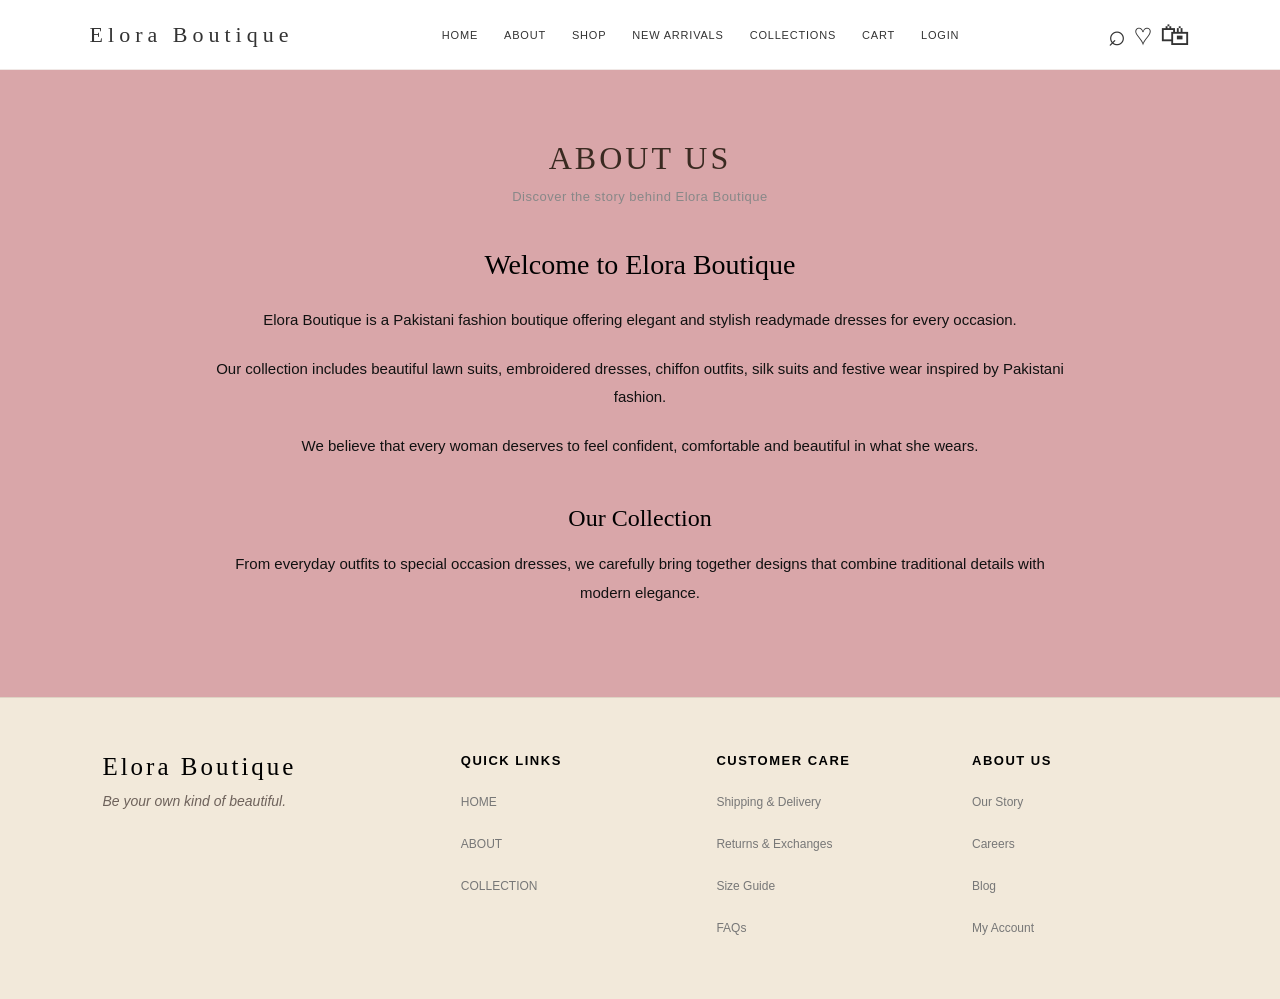
<file: frontend/about.html>
<!DOCTYPE html>
<html lang="en">
<head>
    <meta charset="UTF-8">
    <meta name="viewport" content="width=device-width, initial-scale=1.0">
    <title>About Us | Elora Boutique</title>
    <link rel="stylesheet" href="style.css">
    <link rel="stylesheet" href="about.css">
</head>

<body>

    <nav>
        <span class="nav-logo">Elora Boutique</span>

        <div class="menu">
            <a href="index.html">HOME</a>
            <a href="about.html">ABOUT</a>
            <a href="products.html">SHOP</a>
            <a href="new-arrivals.html">NEW ARRIVALS</a>
            <a href="collection.html">COLLECTIONS</a>
            <a href="cart.html">CART</a>
            <a href="login.html">LOGIN</a>
        </div>

        <div class="nav-icons">⌕ ♡ 🛍</div>
    </nav>


    <section class="about-section">

        <div class="section-title">
            <h1>ABOUT US</h1>
            <p>Discover the story behind Elora Boutique</p>
        </div>

        <div class="about-content">

            <div class="about-text">
                <h2>Welcome to Elora Boutique</h2>

                <p>
                    Elora Boutique is a Pakistani fashion boutique
                    offering elegant and stylish readymade dresses
                    for every occasion.
                </p>

                <p>
                    Our collection includes beautiful lawn suits,
                    embroidered dresses, chiffon outfits, silk suits
                    and festive wear inspired by Pakistani fashion.
                </p>

                <p>
                    We believe that every woman deserves to feel
                    confident, comfortable and beautiful in what she wears.
                </p>

                <h3>Our Collection</h3>

                <p>
                    From everyday outfits to special occasion dresses,
                    we carefully bring together designs that combine
                    traditional details with modern elegance.
                </p>

            </div>

        </div>

    </section>


    <footer>
        <div class="footer-brand">
            <h2>Elora Boutique</h2>
            <p>Be your own kind of beautiful.</p>
        </div>

        <div class="footer-links">
            <h4>QUICK LINKS</h4>
            <a href="index.html">HOME</a>
            <a href="about.html">ABOUT</a>
            <a href="collection.html">COLLECTION</a>
        </div>

        <div class="footer-links">
            <h4>CUSTOMER CARE</h4>
            <p>Shipping & Delivery</p>
            <p>Returns & Exchanges</p>
            <p>Size Guide</p>
            <p>FAQs</p>
        </div>

        <div class="footer-links">
            <h4>ABOUT US</h4>
            <p>Our Story</p>
            <p>Careers</p>
            <p>Blog</p>
            <a href="login.html">My Account</a>
        </div>
    </footer>

</body>
</html>
</file>
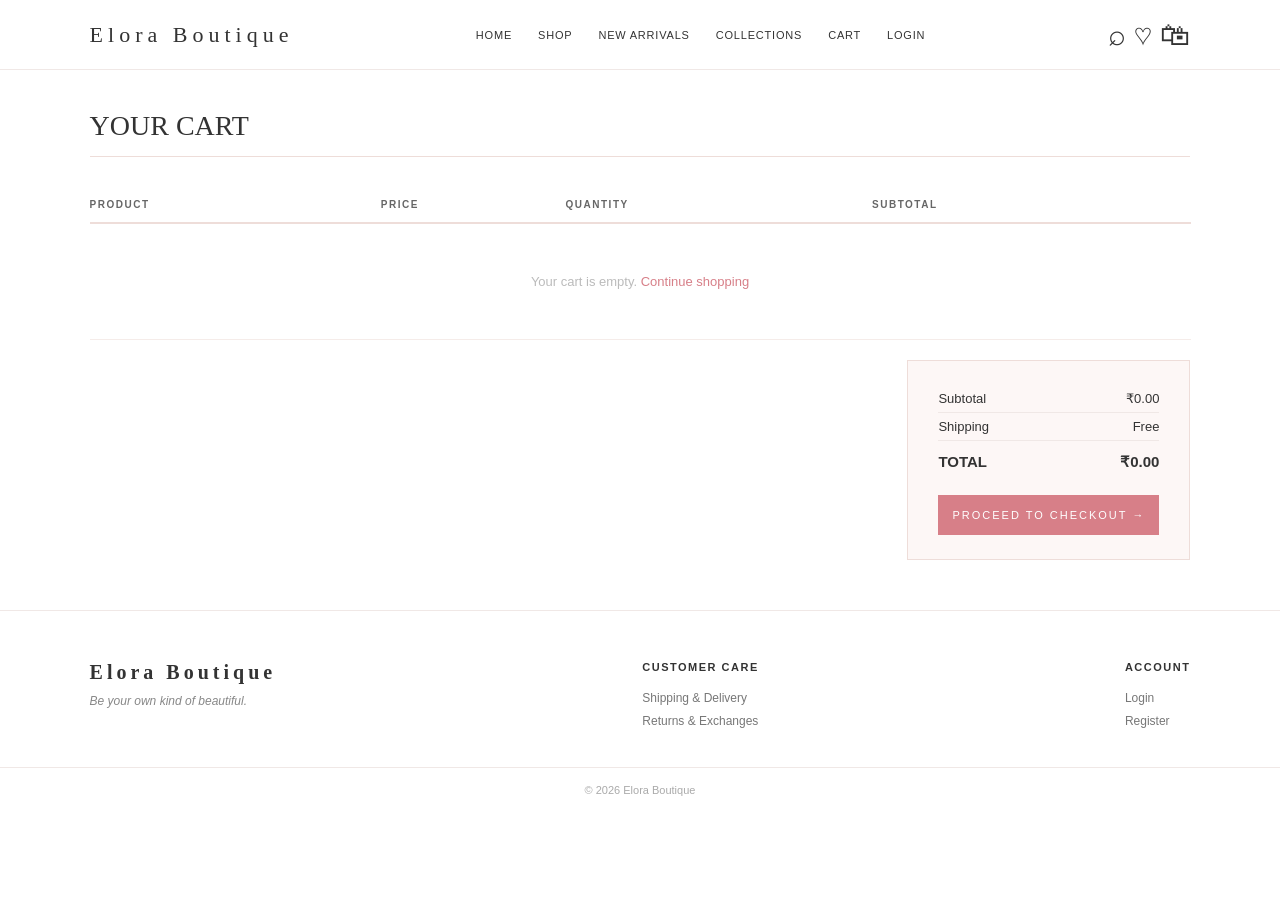
<file: frontend/cart.html>
﻿<!DOCTYPE html>
<html lang="en">
<head>
    <meta charset="UTF-8">
    <meta name="viewport" content="width=device-width, initial-scale=1.0">
    <title>Elora Boutique - Cart</title>
    <link rel="stylesheet" href="style.css">
</head>
<body>



<nav>
    <span class="nav-logo">Elora Boutique</span>
    <div class="menu">
        <a href="index.html">HOME</a>
        <a href="products.html">SHOP</a>
        <a href="products.html">NEW ARRIVALS</a>
        <a href="products.html">COLLECTIONS</a>
        <a href="cart.html">CART</a>
        <a href="login.html" id="authLink">LOGIN</a>
    </div>
    <div class="nav-icons">⌕ ♡ 🛍</div>
</nav>

<div class="page-header">
    <h2>YOUR CART</h2>
</div>

<div class="cart-section">
    <table class="cart-table">
        <thead>
            <tr>
                <th>PRODUCT</th>
                <th>PRICE</th>
                <th>QUANTITY</th>
                <th>SUBTOTAL</th>
                <th></th>
            </tr>
        </thead>
        <tbody id="cartBody"></tbody>
    </table>

    <div class="cart-total-row">
        <div class="cart-total-box">
            <div class="total-line">
                <span>Subtotal</span>
                <span id="cartTotal">₹0.00</span>
            </div>
            <div class="total-line">
                <span>Shipping</span>
                <span>Free</span>
            </div>
            <div class="total-line">
                <span>TOTAL</span>
                <span id="cartTotalFinal">₹0.00</span>
            </div>
            <button class="checkout-btn" onclick="window.location.href='checkout.html'">PROCEED TO CHECKOUT →</button>
        </div>
    </div>
</div>

<footer>
    <div class="footer-brand">
        <h2>Elora Boutique</h2>
        <p>Be your own kind of beautiful.</p>
    </div>
    <div class="footer-links">
        <h4>CUSTOMER CARE</h4>
        <p>Shipping & Delivery</p>
        <p>Returns & Exchanges</p>
    </div>
    <div class="footer-links">
        <h4>ACCOUNT</h4>
        <a href="login.html">Login</a>
        <a href="register.html">Register</a>
    </div>
</footer>
<div class="footer-bottom">&copy; 2026 Elora Boutique</div>

<script src="script.js"></script>
<script>
    updateNav();
    loadCart();
</script>

</body>
</html>
</file>
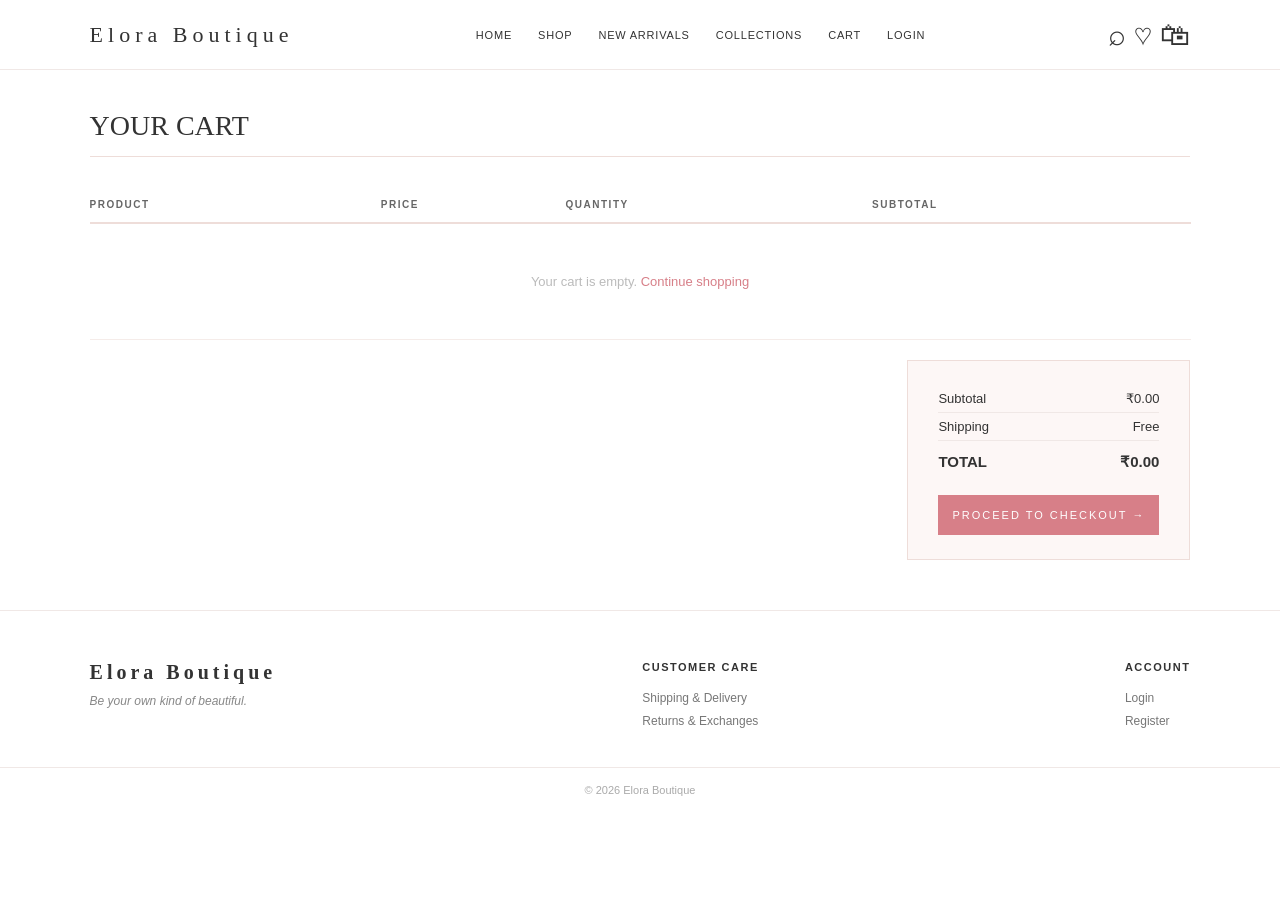
<file: frontend/checkout.html>
﻿<!DOCTYPE html>
<html lang="en">
<head>
    <meta charset="UTF-8">
    <meta name="viewport" content="width=device-width, initial-scale=1.0">
    <title>Elora Boutique- Checkout</title>
    <link rel="stylesheet" href="style.css">
</head>
<body>



<nav>
    <span class="nav-logo">Elora Boutique</span>
    <div class="menu">
        <a href="index.html">HOME</a>
        <a href="products.html">SHOP</a>
        <a href="products.html">NEW ARRIVALS</a>
        <a href="products.html">COLLECTIONS</a>
        <a href="cart.html">CART</a>
        <a href="login.html" id="authLink">LOGIN</a>
    </div>
    <div class="nav-icons">⌕ ♡ 🛍</div>
</nav>

<div class="page-header">
    <h2>CHECKOUT</h2>
</div>

<div id="checkoutForm">
    <div class="checkout-grid">

        <div class="checkout-form-wrap">
            <form onsubmit="placeOrder(event)">

                <h3>SHIPPING INFORMATION</h3>

                <div class="form-row">
                    <div class="form-group">
                        <label>FIRST NAME</label>
                        <input type="text" id="firstName" placeholder="Jane" required>
                    </div>
                    <div class="form-group">
                        <label>LAST NAME</label>
                        <input type="text" id="lastName" placeholder="Doe" required>
                    </div>
                </div>

                <div class="form-group">
                    <label>EMAIL ADDRESS</label>
                    <input type="email" id="checkoutEmail" placeholder="jane@example.com" required>
                </div>

                <div class="form-group">
                    <label>STREET ADDRESS</label>
                    <input type="text" id="address" placeholder="123 Main Street" required>
                </div>

                <div class="form-row">
                    <div class="form-group">
                        <label>CITY</label>
                        <input type="text" id="city" placeholder="New York" required>
                    </div>
                    <div class="form-group">
                        <label>ZIP CODE</label>
                        <input type="text" id="zip" placeholder="10001" required>
                    </div>
                </div>

                <h3 style="margin-top: 28px;">PAYMENT</h3>

                <div class="form-group">
                    <label>CARD NUMBER</label>
                    <input type="text" placeholder="•••• •••• •••• ••••" maxlength="19">
                </div>

                <div class="form-row">
                    <div class="form-group">
                        <label>EXPIRY DATE</label>
                        <input type="text" placeholder="MM / YY">
                    </div>
                    <div class="form-group">
                        <label>CVV</label>
                        <input type="text" placeholder="•••" maxlength="4">
                    </div>
                </div>

                <button type="submit" class="place-order-btn">PLACE ORDER →</button>

            </form>
        </div>

        <div class="checkout-summary">
            <h3>ORDER SUMMARY</h3>
            <div id="orderSummary"></div>
            <div class="summary-total">
                <span>TOTAL</span>
                <span id="summaryTotal">₹0.00</span>
            </div>
        </div>

    </div>
</div>

<div id="successMessage" class="success-box">
    <div class="success-icon">✓</div>
    <h2>ORDER PLACED!</h2>
    <p>Thank you for shopping with Elora Boutique.<br>Your order is being prepared with care.</p>
    <button onclick="window.location.href='index.html'">CONTINUE SHOPPING →</button>
</div>

<footer>
    <div class="footer-brand">
        <h2>Elora Boutique</h2>
        <p>Be your own kind of beautiful.</p>
    </div>
    <div class="footer-links">
        <h4>CUSTOMER CARE</h4>
        <p>Shipping & Delivery</p>
        <p>Returns & Exchanges</p>
    </div>
    <div class="footer-links">
        <h4>ACCOUNT</h4>
        <a href="login.html">Login</a>
        <a href="register.html">Register</a>
    </div>
</footer>
<div class="footer-bottom">&copy; 2026 ShopEasy</div>

<script src="script.js"></script>
<script>
    updateNav();
    loadCheckoutSummary();
</script>

</body>
</html>
</file>
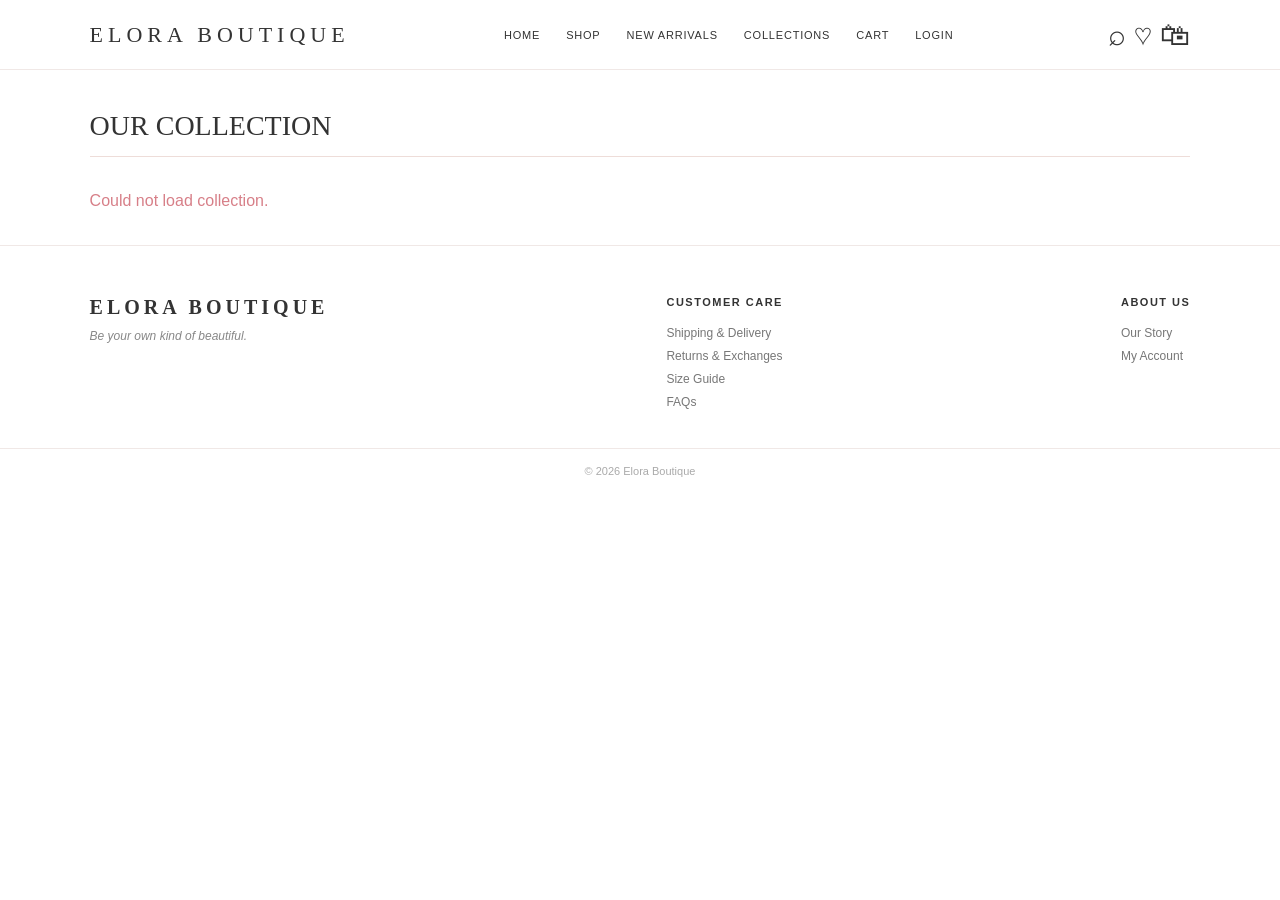
<file: frontend/collection.html>
<!DOCTYPE html>
<html lang="en">
<head>
    <meta charset="UTF-8">
    <meta name="viewport" content="width=device-width, initial-scale=1.0">
    <title>Elora Boutique - Collection</title>
    <link rel="stylesheet" href="style.css">
</head>
<body>

    

    <nav>
        <span class="nav-logo">ELORA BOUTIQUE</span>

        <div class="menu">
            <a href="index.html">HOME</a>         
            <a href="products.html">SHOP</a>
            <a href="products.html">NEW ARRIVALS</a>
            <a href="collection.html">COLLECTIONS</a>
            <a href="cart.html">CART</a>
            <a href="login.html" id="authLink">LOGIN</a>
        </div>

        <div class="nav-icons">⌕ ♡ 🛍</div>
    </nav>

    <div class="page-header">
        <h2>OUR COLLECTION</h2>
        
    </div>

    <section>
        <div id="collectionGrid" class="all-products-grid">
            <p style="color:#bbb;">Loading collection...</p>
        </div>
    </section>

    <footer>
        <div class="footer-brand">
            <h2>ELORA BOUTIQUE</h2>
            <p>Be your own kind of beautiful.</p>
        </div>

        <div class="footer-links">
            <h4>CUSTOMER CARE</h4>
            <p>Shipping & Delivery</p>
            <p>Returns & Exchanges</p>
            <p>Size Guide</p>
            <p>FAQs</p>
        </div>

        <div class="footer-links">
            <h4>ABOUT US</h4>
            <p>Our Story</p>
            <p>My Account</p>
        </div>
    </footer>

    <div class="footer-bottom">
        &copy; 2026 Elora Boutique
    </div>

    <script src="script.js"></script>

    <script>
    updateNav();
    loadCollectionProducts();
    </script>

</body>
</html>
</file>
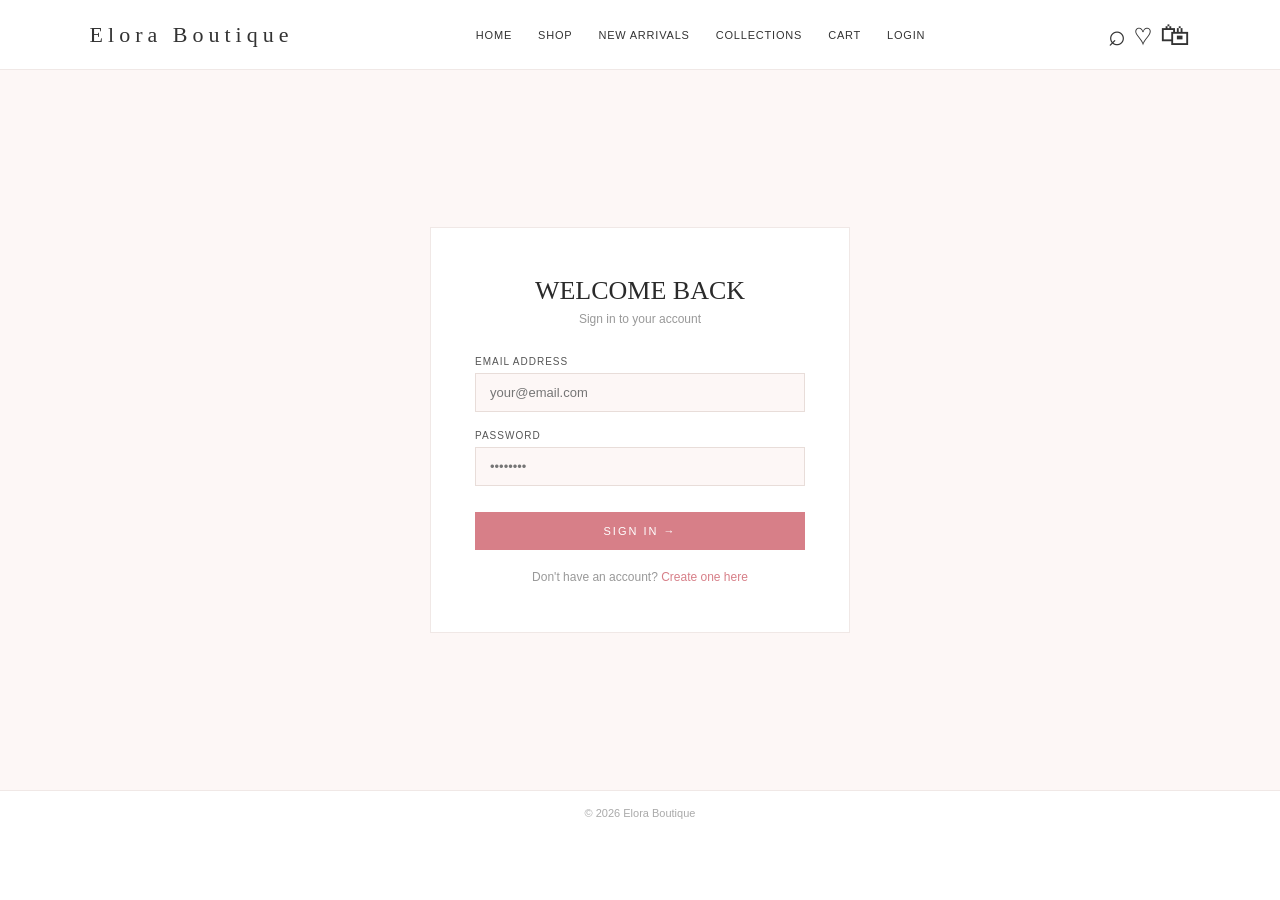
<file: frontend/login.html>
﻿<!DOCTYPE html>
<html lang="en">
<head>
    <meta charset="UTF-8">
    <meta name="viewport" content="width=device-width, initial-scale=1.0">
    <title>Elora Boutique - Login</title>
    <link rel="stylesheet" href="style.css">
</head>
<body>



<nav>
    <span class="nav-logo">Elora Boutique</span>
    <div class="menu">
        <a href="index.html">HOME</a>
        <a href="products.html">SHOP</a>
        <a href="products.html">NEW ARRIVALS</a>
        <a href="products.html">COLLECTIONS</a>
        <a href="cart.html">CART</a>
        <a href="login.html" id="authLink">LOGIN</a>
    </div>
    <div class="nav-icons">⌕ ♡ 🛍</div>
</nav>

<div class="auth-section">
    <div class="auth-card">
        <h2>WELCOME BACK</h2>
        <p class="auth-sub">Sign in to your account</p>

        <div id="message"></div>

        <form onsubmit="loginUser(event)">
            <div class="form-group">
                <label>EMAIL ADDRESS</label>
                <input type="email" id="email" placeholder="your@email.com" required>
            </div>
            <div class="form-group">
                <label>PASSWORD</label>
                <input type="password" id="password" placeholder="••••••••" required>
            </div>
            <button type="submit" class="auth-btn">SIGN IN →</button>
        </form>

        <p class="auth-link">
            Don't have an account? <a href="register.html">Create one here</a>
        </p>
    </div>
</div>

<div class="footer-bottom">&copy; 2026 Elora Boutique</div>

<script src="script.js"></script>
<script>
    updateNav();
</script>

</body>
</html>
</file>
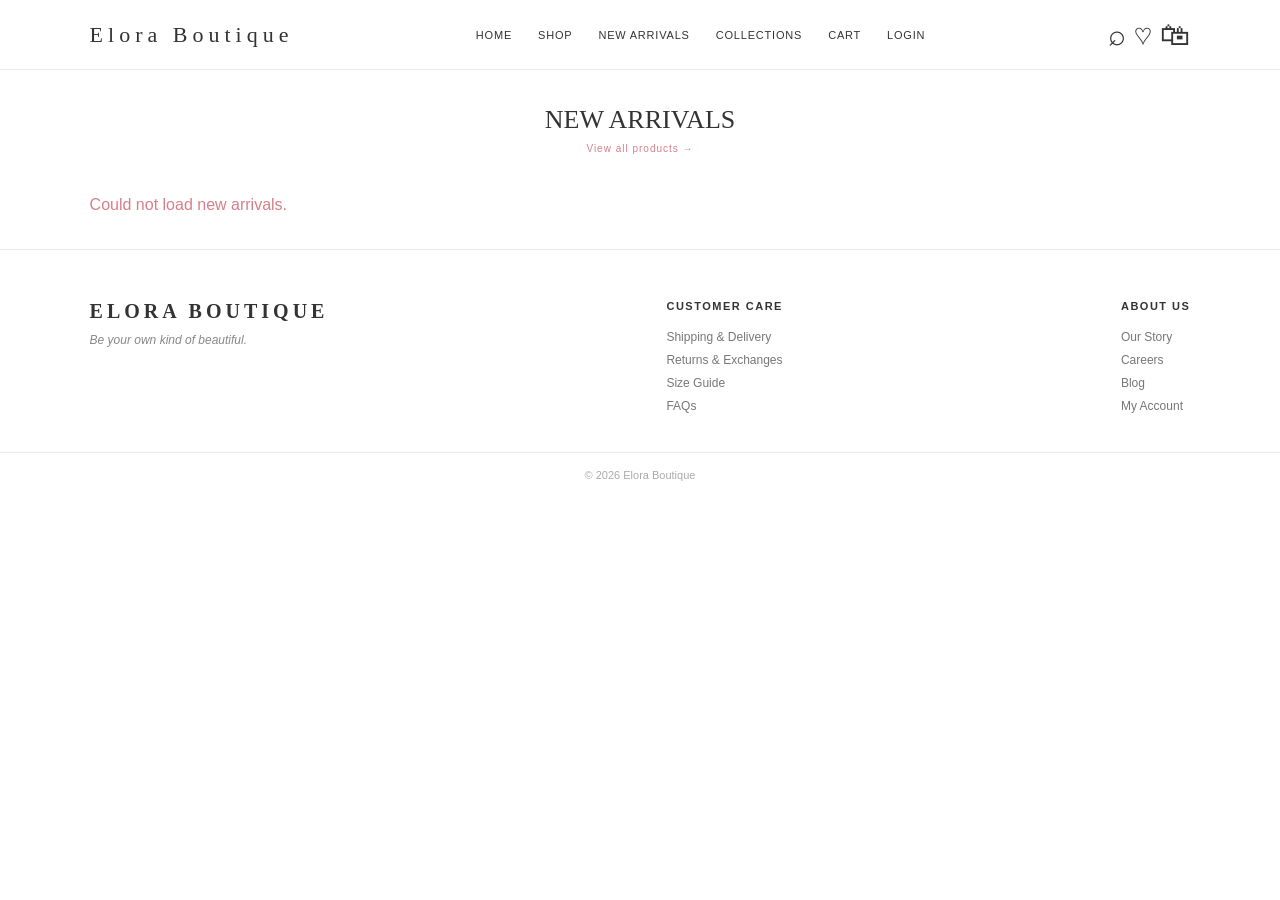
<file: frontend/New-Arrivals.html>
<!DOCTYPE html>
<html lang="en">

<head>
    <meta charset="UTF-8">
    <meta name="viewport" content="width=device-width, initial-scale=1.0">

    <title>Elora Boutique - New Arrivals</title>

    <link rel="stylesheet" href="style.css">
</head>

<body>

    <!-- NAVBAR -->
    <nav>
        <span class="nav-logo">Elora Boutique</span>

        <div class="menu">
            <a href="index.html">HOME</a>
            <a href="products.html">SHOP</a>
            <a href="new-arrivals.html">NEW ARRIVALS</a>
            <a href="collection.html">COLLECTIONS</a>
            <a href="cart.html">CART</a>
            <a href="login.html" id="authLink">LOGIN</a>
        </div>

        <div class="nav-icons">
            ⌕ ♡ 🛍
        </div>
    </nav>


    <!-- NEW ARRIVALS PRODUCTS -->
    <section>

        <div class="section-title-row">

            <h2>NEW ARRIVALS</h2>

            <a href="products.html">
                View all products →
            </a>

        </div>


        <div id="newArrivalsGrid" class="all-products-grid">

            <p style="color:#bbb;">
                Loading new arrivals...
            </p>

        </div>

    </section>


    <!-- FOOTER -->
    <footer>

        <div class="footer-brand">

            <h2>ELORA BOUTIQUE</h2>

            <p>
                Be your own kind of beautiful.
            </p>

        </div>


        <div class="footer-links">

            <h4>CUSTOMER CARE</h4>

            <p>Shipping & Delivery</p>
            <p>Returns & Exchanges</p>
            <p>Size Guide</p>
            <p>FAQs</p>

        </div>


        <div class="footer-links">

            <h4>ABOUT US</h4>

            <p>Our Story</p>
            <p>Careers</p>
            <p>Blog</p>

            <a href="login.html">
                My Account
            </a>

        </div>

    </footer>


    <div class="footer-bottom">
        &copy; 2026 Elora Boutique
    </div>


    <!-- JAVASCRIPT -->
    <script src="script.js"></script>

    <script>
        updateNav();
        loadNewArrivalsProducts();
    </script>

</body>

</html>
</file>
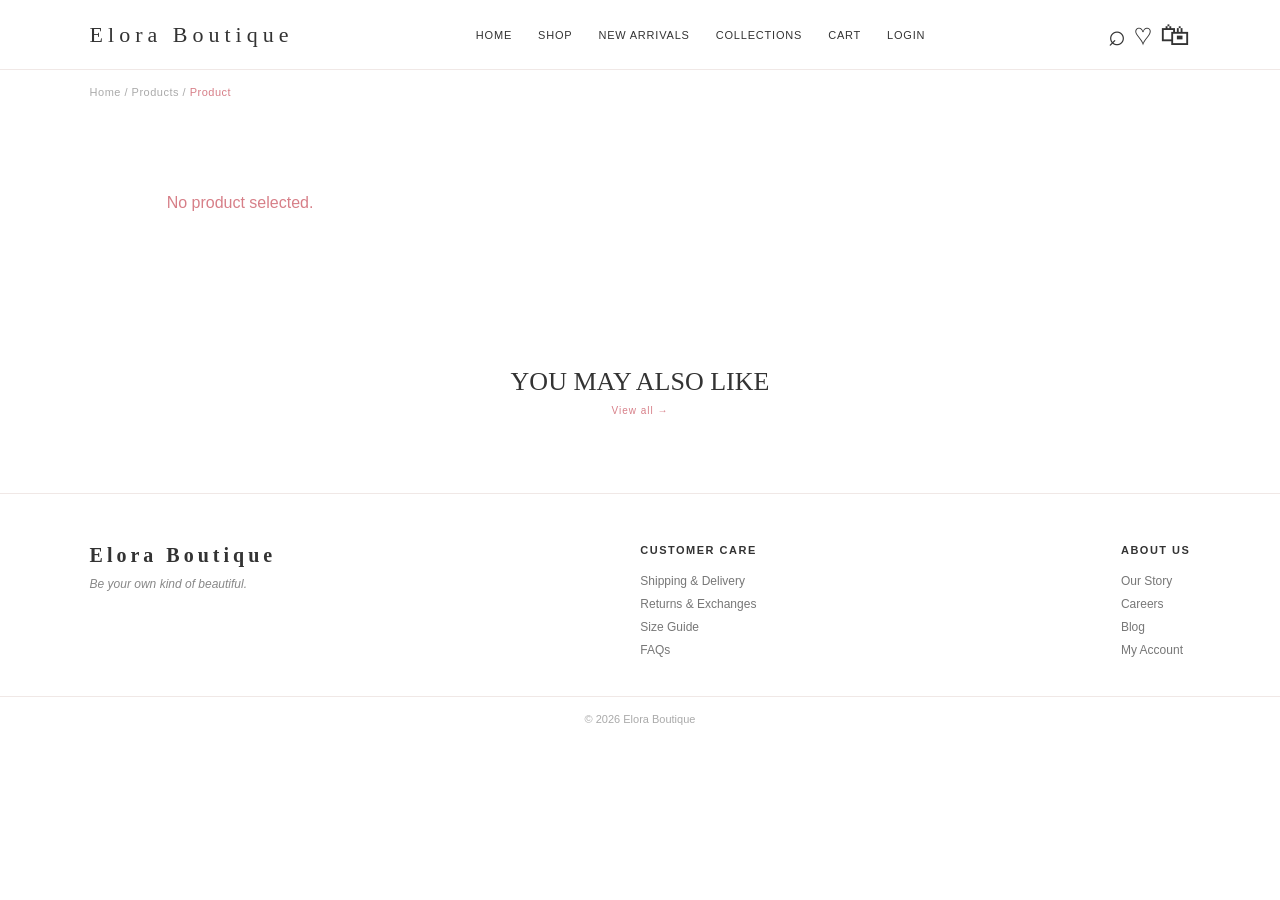
<file: frontend/product.html>
﻿<!DOCTYPE html>
<html lang="en">
<head>
    <meta charset="UTF-8">
    <meta name="viewport" content="width=device-width, initial-scale=1.0">
    <title>Elora Boutique- Product</title>
    <link rel="stylesheet" href="style.css">
</head>
<body>



<nav>
    <span class="nav-logo">Elora Boutique</span>
    <div class="menu">
        <a href="index.html">HOME</a>
        <a href="products.html">SHOP</a>
        <a href="products.html">NEW ARRIVALS</a>
        <a href="products.html">COLLECTIONS</a>
        <a href="cart.html">CART</a>
        <a href="login.html" id="authLink">LOGIN</a>
    </div>
    <div class="nav-icons">⌕ ♡ 🛍</div>
</nav>

<div class="breadcrumb">
    <a href="index.html">Home</a> / <a href="products.html">Products</a> / <span id="breadcrumbName">Product</span>
</div>

<div class="product-view" id="productView">
    <p style="color:#bbb; padding: 60px 7%;">Loading product...</p>
</div>

<section>
    <div class="section-title-row">
        <h2>YOU MAY ALSO LIKE</h2>
        <a href="products.html">View all →</a>
    </div>
    <div id="relatedGrid" class="products-grid"></div>
</section>

<footer>
    <div class="footer-brand">
        <h2>Elora Boutique</h2>
        <p>Be your own kind of beautiful.</p>
    </div>
    <div class="footer-links">
        <h4>CUSTOMER CARE</h4>
        <p>Shipping & Delivery</p>
        <p>Returns & Exchanges</p>
        <p>Size Guide</p>
        <p>FAQs</p>
    </div>
    <div class="footer-links">
        <h4>ABOUT US</h4>
        <p>Our Story</p>
        <p>Careers</p>
        <p>Blog</p>
        <a href="login.html">My Account</a>
    </div>
</footer>
<div class="footer-bottom">&copy; 2026 Elora Boutique</div>

<script src="script.js"></script>
<script>
    updateNav();
    loadProductDetail();
    loadRelatedProducts();
</script>

</body>
</html>
</file>
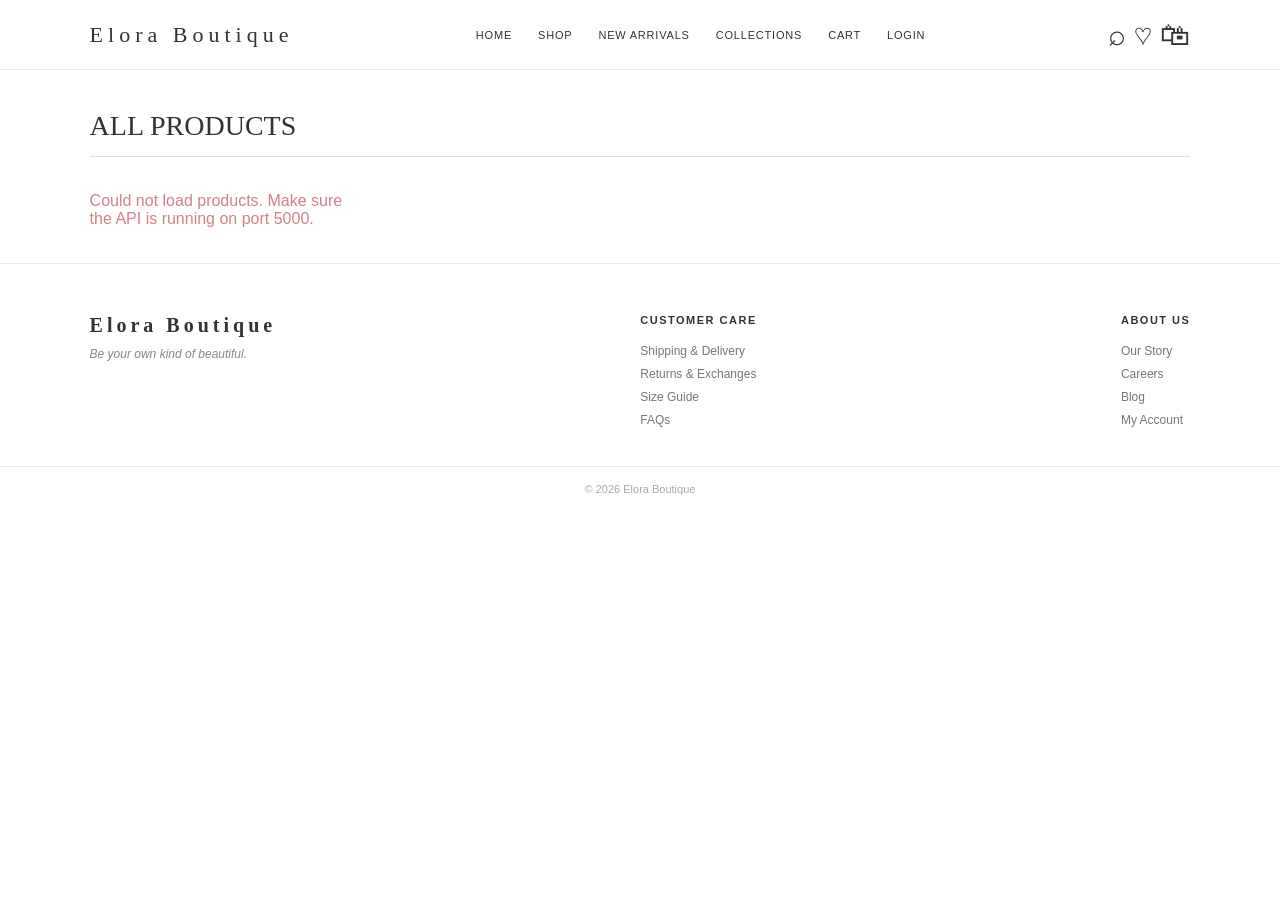
<file: frontend/products.html>
﻿<!DOCTYPE html>
<html lang="en">
<head>
    <meta charset="UTF-8">
    <meta name="viewport" content="width=device-width, initial-scale=1.0">
    <title>Elora Boutique - Products</title>
    <link rel="stylesheet" href="style.css">
</head>
<body>


<nav>
    <span class="nav-logo">Elora Boutique</span>
    <div class="menu">
        <a href="index.html">HOME</a>
        <a href="products.html">SHOP</a>
        <a href="products.html">NEW ARRIVALS</a>
        <a href="products.html">COLLECTIONS</a>
        <a href="cart.html">CART</a>
        <a href="login.html" id="authLink">LOGIN</a>
    </div>
    <div class="nav-icons">⌕ ♡ 🛍</div>
</nav>

<div class="page-header">
    <h2>ALL PRODUCTS</h2>
</div>

<section>
    <div id="productGrid" class="all-products-grid">
        <p style="color:#bbb;">Loading products...</p>
    </div>
</section>

<footer>
    <div class="footer-brand">
        <h2>Elora Boutique </h2>
        <p>Be your own kind of beautiful.</p>
    </div>
    <div class="footer-links">
        <h4>CUSTOMER CARE</h4>
        <p>Shipping & Delivery</p>
        <p>Returns & Exchanges</p>
        <p>Size Guide</p>
        <p>FAQs</p>
    </div>
    <div class="footer-links">
        <h4>ABOUT US</h4>
        <p>Our Story</p>
        <p>Careers</p>
        <p>Blog</p>
        <a href="login.html">My Account</a>
    </div>
</footer>
<div class="footer-bottom">&copy; 2026 Elora Boutique</div>

<script src="script.js"></script>
<script>
    updateNav();
    loadProducts();
</script>

</body>
</html>
</file>
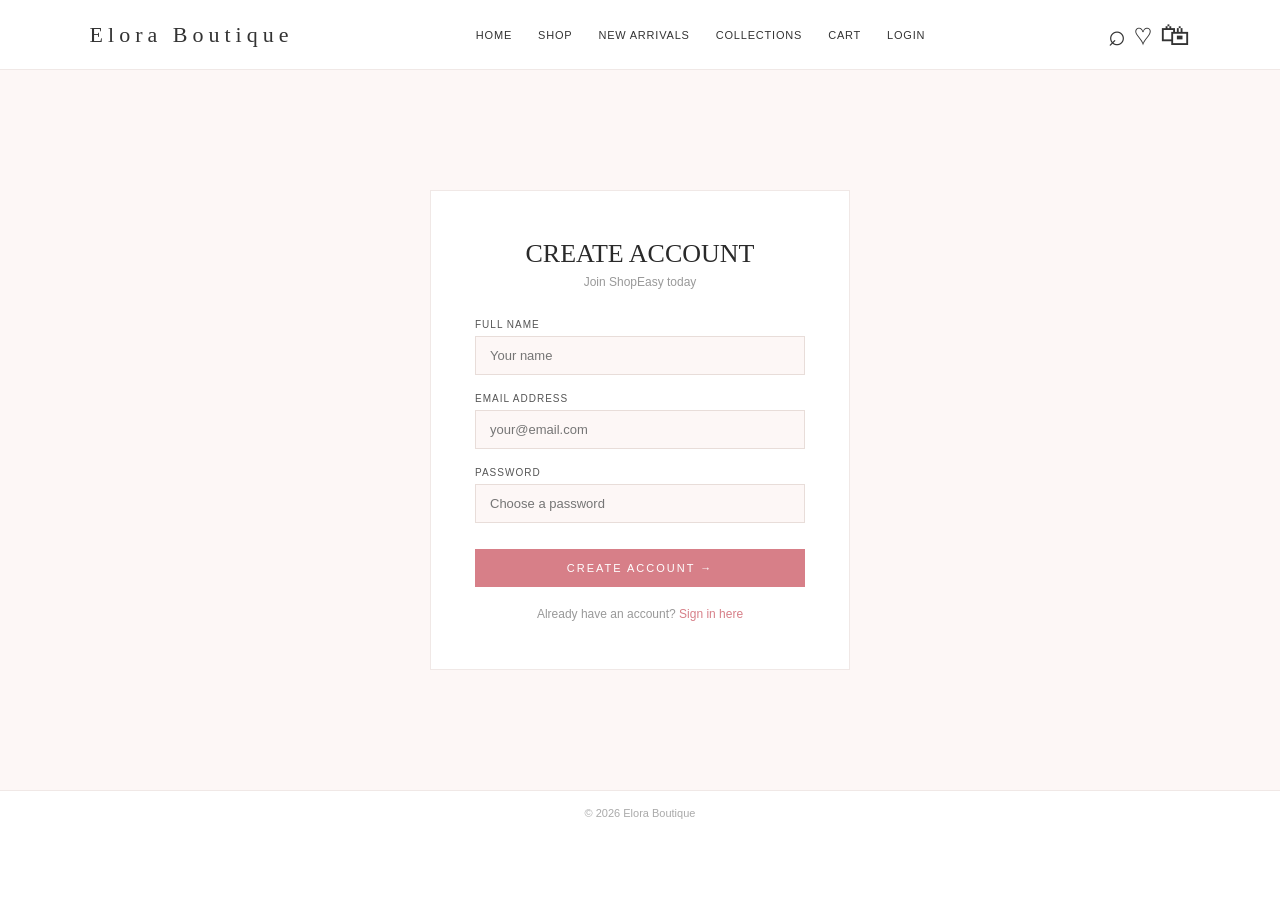
<file: frontend/register.html>
﻿<!DOCTYPE html>
<html lang="en">
<head>
    <meta charset="UTF-8">
    <meta name="viewport" content="width=device-width, initial-scale=1.0">
    <title>Elora Boutique - Register</title>
    <link rel="stylesheet" href="style.css">
</head>
<body>



<nav>
    <span class="nav-logo">Elora Boutique</span>
    <div class="menu">
        <a href="index.html">HOME</a>
        <a href="products.html">SHOP</a>
        <a href="products.html">NEW ARRIVALS</a>
        <a href="products.html">COLLECTIONS</a>
        <a href="cart.html">CART</a>
        <a href="login.html" id="authLink">LOGIN</a>
    </div>
    <div class="nav-icons">⌕ ♡ 🛍</div>
</nav>

<div class="auth-section">
    <div class="auth-card">
        <h2>CREATE ACCOUNT</h2>
        <p class="auth-sub">Join ShopEasy today</p>

        <div id="message"></div>

        <form onsubmit="registerUser(event)">
            <div class="form-group">
                <label>FULL NAME</label>
                <input type="text" id="username" placeholder="Your name" required>
            </div>
            <div class="form-group">
                <label>EMAIL ADDRESS</label>
                <input type="email" id="email" placeholder="your@email.com" required>
            </div>
            <div class="form-group">
                <label>PASSWORD</label>
                <input type="password" id="password" placeholder="Choose a password" required>
            </div>
            <button type="submit" class="auth-btn">CREATE ACCOUNT →</button>
        </form>

        <p class="auth-link">
            Already have an account? <a href="login.html">Sign in here</a>
        </p>
    </div>
</div>

<div class="footer-bottom">&copy; 2026 Elora Boutique</div>

<script src="script.js"></script>
<script>
    updateNav();
</script>

</body>
</html>
</file>
<file: frontend/style.css>
* {
    margin: 0;
    padding: 0;
    box-sizing: border-box;
}

body {
    font-family: Arial, sans-serif;
    color: #333;
}

img {
    width: 100%;
    display: block;
}

button {
    background: #d77f88;
    color: white;
    border: none;
    padding: 12px 22px;
    cursor: pointer;
    font-size: 11px;
    letter-spacing: 1px;
}

button:hover {
    background: #c06870;
}

a {
    text-decoration: none;
    color: inherit;
}

.top {
    background: #d77f88;
    color: white;
    text-align: center;
    padding: 8px;
    font-size: 11px;
    letter-spacing: 1px;
}

nav {
    height: 70px;
    display: flex;
    align-items: center;
    justify-content: space-between;
    padding: 0 7%;
    border-bottom: 1px solid #f0e8e6;
}

.nav-logo {
    font-family: Georgia, serif;
    font-size: 22px;
    letter-spacing: 5px;
    color: #333;
}

.menu {
    display: flex;
    gap: 26px;
}

.menu a {
    text-decoration: none;
    color: #333;
    font-size: 11px;
    letter-spacing: 0.8px;
}

.menu a:hover {
    color: #d77f88;
}

.nav-icons {
    font-size: 30px;
    cursor: pointer;
}

.hero {
    display: flex;
    background-image: url("images/BK.jpg");
    background-size: cover;
    background-position: center;
    background-repeat: no-repeat;
    min-height: 350px;
}

.hero-text {
    width: 45%;
    padding: 30px 7%;
}

.hero-text .subtitle {
    color: #d77f88;
    font-family: Georgia, serif;
    font-style: italic;
    font-size: 12px;
    margin-bottom: 14px;
}

.hero h1 {
    font-family: Georgia, serif;
    font-size: 46px;
    font-weight: normal;
    line-height: 1.15;
    color: #2a2a2a;
    margin-bottom: 18px;
}

.hero-text .desc {
    font-size: 13px;
    color: #777;
    line-height: 1.8;
    margin-bottom: 28px;
}



.services {
    display: flex;
    justify-content: space-around;
    padding: 22px 7%;
    text-align: center;
    border-top: 1px solid #f0e8e6;
    border-bottom: 1px solid #f0e8e6;
}

.services div {
    font-size: 20px;
}

.services b {
    display: block;
    font-size: 9px;
    letter-spacing: 1px;
    margin-top: 8px;
}

.services small {
    display: block;
    font-size: 9px;
    color: #888;
    margin-top: 3px;
}

section {
    padding: 35px 7%;
}


.section-title-row {
    display: flex;
    flex-direction: column;
    justify-content: center;
    align-items: center;
    text-align: center;
    padding-bottom: 12px;
    margin-bottom: 30px;
    gap: 8px;
}
.section-title .label {
    color: #d77f88;
    font-size: 10px;
    letter-spacing: 2px;
}

.section-title h2 {
    font-family: Georgia, serif;
    font-weight: normal;
    font-size: 28px;
    margin-top: 8px;
    color: #2a2a2a;
}

.section-title-row {
    display: flex;
    flex-direction: column;
    justify-content: center;
    align-items: center;
    padding-bottom: 12px;
    margin-bottom: 30px;
    gap: 8px;
}

    .section-title-row h2 {
        font-family: Georgia, serif;
        font-weight: normal;
        font-size: 26px;
    }

    .section-title-row a {
        font-size: 10px;
        color: #d77f88;
        letter-spacing: 1px;
    }




.categories {
    display: flex;
    gap: 14px;
}

.category-item {
    width: 20%;
    text-align: center;
}

.category-item .img-wrap {
    overflow: hidden;
}

.category-item img {
    height: 240px;
    object-fit: cover;
    object-position: top;
    transition: transform 0.4s;
}

.category-item:hover img {
    transform: scale(1.04);
}

.category-item b {
    display: block;
    font-size: 11px;
    letter-spacing: 1.5px;
    margin-top: 12px;
}

.category-item small {
    display: block;
    font-size: 9px;
    color: #d77f88;
    letter-spacing: 1px;
    margin-top: 4px;
}

.sale {
    display: flex;
    background: #f6ded9;
    margin: 0 7%;
}

.sale-text {
    width: 50%;
    padding: 55px 50px;
}

.sale-text .label {
    color: #d77f88;
    font-style: italic;
    font-family: Georgia, serif;
    font-size: 13px;
}

.sale-text h2 {
    font-family: Georgia, serif;
    font-weight: normal;
    font-size: 32px;
    margin: 8px 0 4px;
}

.sale-text h3 {
    font-size: 22px;
    font-weight: bold;
    color: #d77f88;
    margin-bottom: 20px;
}

.sale img {
    width: 50%;
    height: 240px;
    object-fit: cover;
    object-position: top;
}

.products-grid {
    display: grid;
    grid-template-columns: repeat(6, 1fr);
    gap: 18px;
}

.product-card {
    cursor: pointer;
}

.product-card a {
    text-decoration: none;
    color: inherit;
}

.product-card .img-wrap {
    overflow: hidden;
}

.product-card img {
    height: 240px;
    object-fit: cover;
    object-position: top;
    transition: transform 0.4s;
}

.product-card:hover img {
    transform: scale(1.05);
}

.product-card .card-name {
    text-align: center;
    font-size: 10px;
    letter-spacing: 1px;
    margin-top: 10px;
    color: #333;
}

.product-card .card-name a {
    color: #333;
    text-decoration: none;
}

.product-card .card-name a:hover {
    color: #d77f88;
}

.product-card .card-price {
    display: block;
    text-align: center;
    font-size: 12px;
    color: #d77f88;
    margin-top: 5px;
    font-family: Georgia, serif;
}

.product-card .card-add-btn {
    display: block;
    width: 100%;
    margin-top: 10px;
    padding: 9px;
    font-size: 10px;
    letter-spacing: 1px;
    background: #d77f88;
    color: white;
    border: none;
    cursor: pointer;
}

.product-card .card-add-btn:hover {
    background: #c06870;
}

.center {
    text-align: center;
    margin-top: 30px;
}

.btn-outline {
    background: transparent;
    border: 1px solid #d77f88;
    color: #d77f88;
    padding: 12px 30px;
    font-size: 10px;
    letter-spacing: 1.5px;
    cursor: pointer;
}

.btn-outline:hover {
    background: #d77f88;
    color: white;
}

.why {
    display: flex;
    margin: 0 7% 55px;
    background: #f9e8e5;
}

.why-quote {
    width: 35%;
    background: #d77f88;
    color: white;
    padding: 50px 40px;
}

.why-quote h2 {
    font-family: Georgia, serif;
    font-weight: normal;
    font-size: 20px;
    line-height: 1.5;
    margin-bottom: 20px;
}

.why-quote .quote {
    font-size: 13px;
    line-height: 1.8;
    font-style: italic;
    opacity: 0.9;
}

.why-quote .reviewer {
    font-size: 12px;
    margin-top: 14px;
    opacity: 0.8;
}

.features {
    width: 65%;
    display: flex;
    align-items: center;
    justify-content: space-around;
    text-align: center;
    padding: 40px 20px;
}

.feature-item {
    width: 30%;
}

.feature-icon {
    color: #d77f88;
    font-size: 26px;
    margin-bottom: 12px;
}

.feature-item b {
    display: block;
    font-size: 10px;
    letter-spacing: 1.5px;
    margin-bottom: 8px;
}

.feature-item p {
    font-size: 12px;
    color: #777;
    line-height: 1.6;
}

.newsletter {
    background: #d77f88;
    color: white;
    display: flex;
    justify-content: space-between;
    align-items: center;
    padding: 30px 7%;
}

.newsletter h3 {
    font-family: Georgia, serif;
    font-weight: normal;
    font-size: 20px;
    letter-spacing: 2px;
}

.newsletter p {
    font-size: 12px;
    margin-top: 5px;
}

.newsletter-form {
    display: flex;
}

.newsletter input {
    padding: 12px 16px;
    border: none;
    width: 260px;
    font-size: 12px;
    outline: none;
}

.newsletter button {
    background: #222;
    letter-spacing: 1px;
}

.newsletter button:hover {
    background: #000;
}

footer {
    display: flex;
    justify-content: space-between;
    padding: 50px 7% 30px;
    border-top: 1px solid #f0e8e6;
}

.footer-brand h2 {
    font-family: Georgia, serif;
    letter-spacing: 4px;
    font-size: 20px;
    margin-bottom: 10px;
}

.footer-brand p {
    color: #888;
    font-size: 12px;
    font-style: italic;
}

footer h4 {
    font-size: 11px;
    letter-spacing: 1.5px;
    margin-bottom: 18px;
    color: #333;
}

footer .footer-links p,
footer .footer-links a {
    color: #777;
    font-size: 12px;
    margin: 9px 0;
    display: block;
}

footer .footer-links a:hover,
footer .footer-links p:hover {
    color: #d77f88;
}

.footer-bottom {
    text-align: center;
    padding: 16px 7%;
    border-top: 1px solid #f0e8e6;
    font-size: 11px;
    color: #aaa;
}

.auth-section {
    min-height: 80vh;
    display: flex;
    align-items: center;
    justify-content: center;
    background: #fdf7f6;
    padding: 40px 20px;
}

.auth-card {
    background: white;
    border: 1px solid #f0e8e6;
    padding: 48px 44px;
    width: 100%;
    max-width: 420px;
}

.auth-card h2 {
    font-family: Georgia, serif;
    font-weight: normal;
    font-size: 26px;
    text-align: center;
    margin-bottom: 6px;
    color: #2a2a2a;
}

.auth-card .auth-sub {
    text-align: center;
    font-size: 12px;
    color: #999;
    margin-bottom: 30px;
}

.form-group {
    margin-bottom: 18px;
}

.form-group label {
    display: block;
    font-size: 10px;
    letter-spacing: 1px;
    color: #555;
    margin-bottom: 6px;
}

.form-group input {
    width: 100%;
    padding: 11px 14px;
    border: 1px solid #e8ddd9;
    font-size: 13px;
    outline: none;
    font-family: Arial, sans-serif;
    color: #333;
    background: #fdf7f6;
}

.form-group input:focus {
    border-color: #d77f88;
    background: white;
}

.auth-btn {
    width: 100%;
    padding: 13px;
    background: #d77f88;
    color: white;
    border: none;
    font-size: 11px;
    letter-spacing: 2px;
    cursor: pointer;
    margin-top: 8px;
}

.auth-btn:hover {
    background: #c06870;
}

.auth-link {
    text-align: center;
    margin-top: 20px;
    font-size: 12px;
    color: #999;
}

.auth-link a {
    color: #d77f88;
    text-decoration: none;
}

.alert {
    padding: 12px 14px;
    font-size: 12px;
    margin-bottom: 18px;
    text-align: center;
}

.alert-error {
    background: #fff5f5;
    color: #c53030;
    border: 1px solid #fed7d7;
}

.alert-success {
    background: #f0fff4;
    color: #276749;
    border: 1px solid #c6f6d5;
}

.page-header {
    padding: 40px 7% 0;
}

.page-header h2 {
    font-family: Georgia, serif;
    font-weight: normal;
    font-size: 28px;
    border-bottom: 1px solid #eeddd9;
    padding-bottom: 14px;
}

.cart-section {
    padding: 30px 7%;
    min-height: 50vh;
}

.cart-table {
    width: 100%;
    border-collapse: collapse;
}

.cart-table th {
    text-align: left;
    font-size: 10px;
    letter-spacing: 1.5px;
    color: #666;
    padding: 12px 0;
    border-bottom: 2px solid #eeddd9;
}

.cart-table td {
    padding: 18px 0;
    border-bottom: 1px solid #f5ece9;
    font-size: 13px;
}

.cart-item-name {
    font-size: 12px;
}

.cart-item-price {
    color: #d77f88;
    font-family: Georgia, serif;
}

.cart-total-row {
    display: flex;
    justify-content: flex-end;
    padding: 20px 0;
}

.cart-total-box {
    background: #fdf7f6;
    border: 1px solid #eeddd9;
    padding: 24px 30px;
    min-width: 280px;
}

.cart-total-box .total-line {
    display: flex;
    justify-content: space-between;
    font-size: 13px;
    padding: 6px 0;
    border-bottom: 1px solid #f0e8e6;
}

.cart-total-box .total-line:last-of-type {
    border-bottom: none;
    font-weight: bold;
    font-size: 15px;
    padding-top: 12px;
}

.cart-total-box .checkout-btn {
    width: 100%;
    margin-top: 18px;
    padding: 14px;
    letter-spacing: 2px;
    font-size: 11px;
}

.remove-btn {
    background: none;
    border: none;
    color: #bbb;
    cursor: pointer;
    font-size: 16px;
    padding: 0;
}

.remove-btn:hover {
    color: #d77f88;
    background: none;
}

.checkout-grid {
    display: flex;
    gap: 30px;
    padding: 30px 7%;
}

.checkout-form-wrap {
    flex: 1;
}

.checkout-form-wrap h3 {
    font-family: Georgia, serif;
    font-weight: normal;
    font-size: 16px;
    letter-spacing: 1px;
    border-bottom: 1px solid #eeddd9;
    padding-bottom: 10px;
    margin-bottom: 20px;
}

.form-row {
    display: flex;
    gap: 15px;
}

.form-row .form-group {
    flex: 1;
}

.checkout-summary {
    width: 320px;
    background: #fdf7f6;
    border: 1px solid #eeddd9;
    padding: 28px;
}

.checkout-summary h3 {
    font-family: Georgia, serif;
    font-weight: normal;
    font-size: 16px;
    border-bottom: 1px solid #eeddd9;
    padding-bottom: 10px;
    margin-bottom: 20px;
}

.summary-item {
    display: flex;
    justify-content: space-between;
    font-size: 12px;
    padding: 8px 0;
    border-bottom: 1px solid #f0ece9;
    color: #555;
}

.summary-total {
    display: flex;
    justify-content: space-between;
    font-size: 15px;
    font-weight: bold;
    padding-top: 14px;
    color: #2a2a2a;
}

.place-order-btn {
    width: 100%;
    margin-top: 20px;
    padding: 14px;
    letter-spacing: 2px;
    font-size: 11px;
}

.success-box {
    text-align: center;
    padding: 70px 30px;
    display: none;
}

.success-icon {
    font-size: 50px;
    margin-bottom: 18px;
}

.success-box h2 {
    font-family: Georgia, serif;
    font-weight: normal;
    font-size: 28px;
    margin-bottom: 10px;
    color: #2a2a2a;
}

.success-box p {
    color: #888;
    font-size: 13px;
    margin-bottom: 25px;
}

.all-products-grid {
    display: grid;
    grid-template-columns: repeat(4, 1fr);
    gap: 22px;
}

.all-products-grid .product-card img {
    height: 320px;
}

.all-products-grid .product-card .card-add-btn {
    margin-top: 8px;
}

.breadcrumb {
    padding: 16px 7%;
    font-size: 11px;
    color: #aaa;
    letter-spacing: 0.5px;
}

.breadcrumb a {
    color: #aaa;
    text-decoration: none;
}

.breadcrumb a:hover {
    color: #d77f88;
}

.breadcrumb span {
    color: #d77f88;
}

.product-view {
    display: flex;
    gap: 60px;
    padding: 20px 7% 60px;
}

.product-view-img {
    width: 45%;
}

.product-view-img img {
    width: 100%;
    height: 520px;
    object-fit: cover;
    object-position: top;
}

.product-view-info {
    width: 55%;
    padding-top: 10px;
}

.product-view-info .product-label {
    font-size: 10px;
    color: #d77f88;
    letter-spacing: 2px;
    margin-bottom: 10px;
}

.product-view-info h1 {
    font-family: Georgia, serif;
    font-weight: normal;
    font-size: 30px;
    color: #2a2a2a;
    margin-bottom: 12px;
}

.product-view-info .product-price {
    font-family: Georgia, serif;
    font-size: 26px;
    color: #d77f88;
    margin-bottom: 20px;
}

.product-view-info .product-desc {
    font-size: 13px;
    color: #777;
    line-height: 1.9;
    margin-bottom: 30px;
    border-top: 1px solid #f0e8e6;
    padding-top: 20px;
}

.product-view-info .stock-info {
    font-size: 11px;
    color: #888;
    letter-spacing: 0.5px;
    margin-bottom: 24px;
}

.product-view-info .stock-info span {
    color: #276749;
    font-weight: bold;
}

.qty-row {
    display: flex;
    align-items: center;
    gap: 16px;
    margin-bottom: 20px;
}

.qty-row label {
    font-size: 10px;
    letter-spacing: 1px;
    color: #555;
}

.qty-row input {
    width: 60px;
    padding: 10px;
    border: 1px solid #e8ddd9;
    text-align: center;
    font-size: 14px;
    outline: none;
    font-family: Arial, sans-serif;
}

.qty-row input:focus {
    border-color: #d77f88;
}

.add-to-cart-btn {
    width: 100%;
    padding: 16px;
    font-size: 12px;
    letter-spacing: 2px;
    margin-bottom: 12px;
}

.back-link {
    display: inline-block;
    font-size: 11px;
    color: #aaa;
    letter-spacing: 0.5px;
    margin-top: 10px;
    cursor: pointer;
}

.back-link:hover {
    color: #d77f88;
}

.product-features {
    margin-top: 30px;
    border-top: 1px solid #f0e8e6;
    padding-top: 20px;
}

.product-features p {
    font-size: 12px;
    color: #777;
    padding: 8px 0;
    border-bottom: 1px solid #f8f0ee;
    display: flex;
    align-items: center;
    gap: 10px;
}

@media (max-width: 700px) {

    .menu {
        display: none;
    }

    .hero {
        flex-direction: column;
    }

    .hero-text {
        width: 100%;
        padding: 50px 8%;
    }

    .hero > img {
        width: 100%;
        height: 340px;
    }

    .services {
        display: grid;
        grid-template-columns: 1fr 1fr;
        gap: 20px;
    }

    .categories {
        display: grid;
        grid-template-columns: 1fr 1fr;
    }

    .category-item {
        width: 100%;
    }

    .products-grid {
        grid-template-columns: 1fr 1fr;
    }

    .all-products-grid {
        grid-template-columns: 1fr 1fr;
    }

    .all-products-grid .product-card img {
        height: 220px;
    }

    .sale {
        flex-direction: column;
        margin: 0;
    }

    .sale-text,
    .sale img {
        width: 100%;
    }

    .why {
        flex-direction: column;
        margin: 0 0 40px;
    }

    .why-quote,
    .features {
        width: 100%;
    }

    .features {
        flex-wrap: wrap;
        gap: 20px;
    }

    .feature-item {
        width: 45%;
    }

    .newsletter {
        flex-direction: column;
        gap: 20px;
    }

    .newsletter input {
        width: 65%;
    }

    footer {
        display: grid;
        grid-template-columns: 1fr 1fr;
        gap: 30px;
    }

    .checkout-grid {
        flex-direction: column;
        padding: 20px 5%;
    }

    .checkout-summary {
        width: 100%;
    }

    .product-view {
        flex-direction: column;
        padding: 20px 5% 40px;
    }

    .product-view-img,
    .product-view-info {
        width: 100%;
    }

    .product-view-img img {
        height: 320px;
    }
}

/* Home - New Arrivals */
#featuredGrid {
    grid-template-columns: repeat(4, 1fr);
}

    #featuredGrid .product-card img {
        height: 320px;
    }
.about-section {
    padding: 60px 10%;
    min-height: 500px;
}

    .about-section .section-title {
        text-align: center;
        margin-bottom: 45px;
    }

        .about-section .section-title h1 {
            font-family: Georgia, serif;
            font-weight: normal;
            letter-spacing: 3px;
            font-size: 32px;
            margin-bottom: 10px;
        }

        .about-section .section-title p {
            color: #888;
            font-size: 13px;
        }

.about-content {
    max-width: 850px;
    margin: auto;
    text-align: center;
}

.about-text h2 {
    font-family: Georgia, serif;
    font-weight: normal;
    font-size: 25px;
    margin-bottom: 20px;
}

.about-text p {
    color: #777;
    font-size: 14px;
    line-height: 1.9;
    margin-bottom: 18px;
}

.about-text h3 {
    font-family: Georgia, serif;
    font-weight: normal;
    font-size: 20px;
    margin: 30px 0 15px;
}
.section-title {
    width: 100%;
    text-align: center !important;
}

.categories {
    display: flex;
    justify-content: center;
}
</file>
<file: frontend/about.css>
/* ================================
   ELORA BOUTIQUE - ABOUT PAGE
   ================================ */

.about-section {
    min-height: 520px;
    padding: 70px 10%;
    background: #D9A6A9;
    
}

/* Page Heading */

.section-title {
    text-align: center;
    margin-bottom: 55px;
}

    .section-title h1 {
        margin: 0;
        font-family: Georgia, "Times New Roman", serif;
        font-size: 42px;
        font-weight: 400;
        letter-spacing: 3px;
        color: #3a2a21;
    }

    .section-title p {
        margin-top: 12px;
        font-size: 14px;
        color: #7f7168;
        letter-spacing: 0.5px;
    }

/* About Content */

.about-content {
    max-width: 900px;
    margin: 0 auto;
    text-align: center;
}

.about-text h2 {
    font-family: Georgia, "Times New Roman", serif;
    font-size: 28px;
    font-weight: 400;
    color: #000;
    margin-bottom: 25px;
}

.about-text p {
    font-size: 15px;
    line-height: 1.9;
    color: #111;
    margin: 0 auto 20px;
    max-width: 850px;
}

.about-text h3 {
    font-family: Georgia, "Times New Roman", serif;
    font-size: 24px;
    font-weight: 400;
    color: #000;
    margin-top: 45px;
    margin-bottom: 18px;
}

/* ================================
   FOOTER
   ================================ */

footer {
    display: grid;
    grid-template-columns: 1.5fr 1fr 1fr 1fr;
    gap: 50px;
    padding: 55px 8%;
    background: #f2e9da;
    border-top: 1px solid #ded3c4;
}

.footer-brand h2 {
    font-family: Georgia, "Times New Roman", serif;
    font-size: 25px;
    letter-spacing: 3px;
    font-weight: 400;
    color: #000;
    margin-bottom: 12px;
}

.footer-brand p {
    color: #6e625b;
    font-size: 14px;
}

.footer-links {
    display: flex;
    flex-direction: column;
    gap: 10px;
}

    .footer-links h4 {
        font-size: 13px;
        letter-spacing: 1.5px;
        color: #000;
        margin-bottom: 8px;
    }

    .footer-links a,
    .footer-links p {
        text-decoration: none;
        color: #6e625b;
        font-size: 13px;
        margin: 0;
    }

        .footer-links a:hover {
            color: #7f8b6a;
        }

/* ================================
   MOBILE
   ================================ */

@media (max-width: 768px) {

    .about-section {
        padding: 55px 7%;
    }

    .section-title h1 {
        font-size: 34px;
    }

    .about-text h2 {
        font-size: 25px;
    }

    .about-text p {
        font-size: 14px;
    }

    footer {
        grid-template-columns: 1fr;
        gap: 30px;
    }
}
</file>
